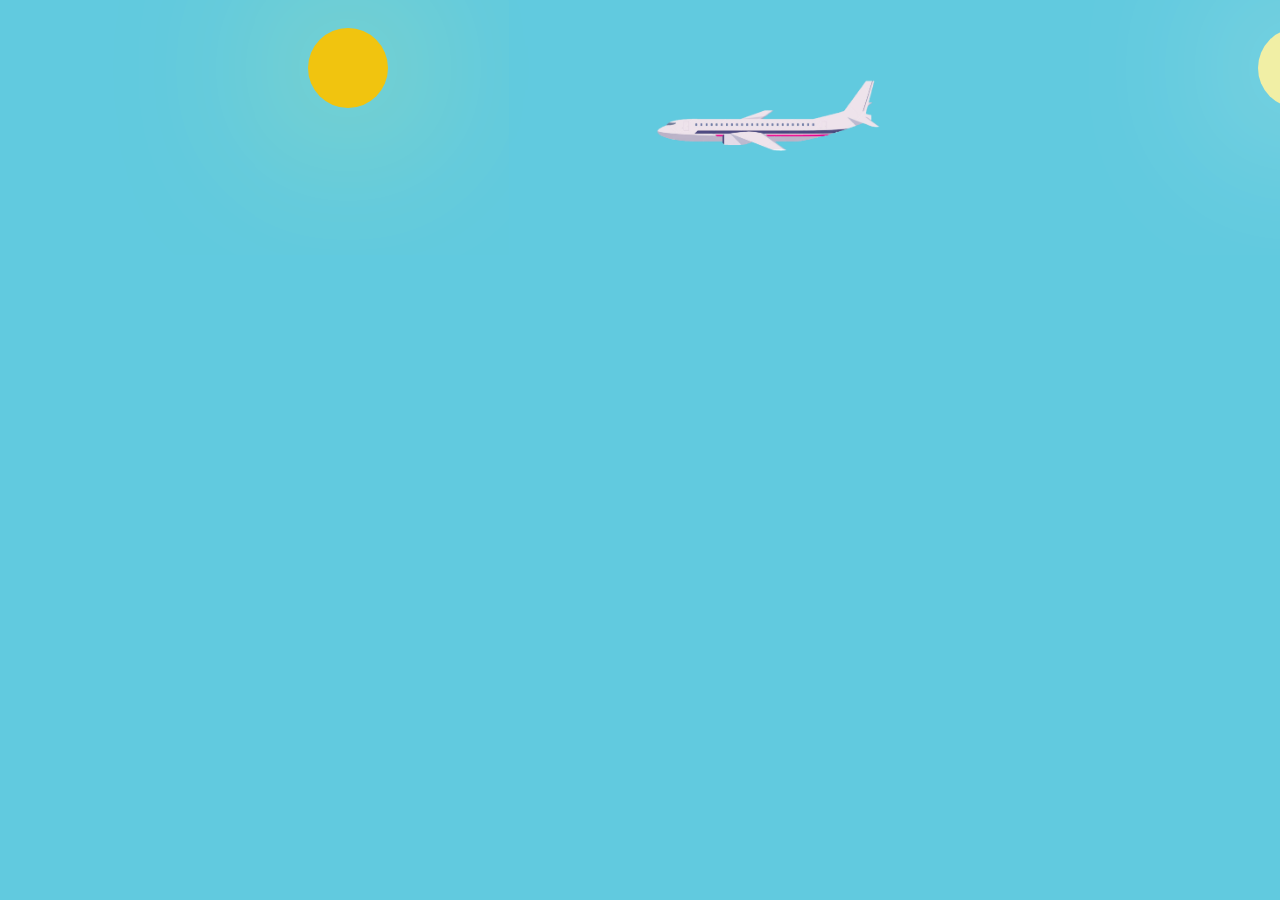
<file: air-plane/index.html>
<!DOCTYPE html>
<html lang="en">
  <head>
    <meta charset="UTF-8" />
    <meta http-equiv="X-UA-Compatible" content="IE=edge" />
    <meta name="viewport" content="width=device-width, initial-scale=1.0" />
    <title>Samalyot</title>
    <link rel="stylesheet" href="style.css" />
  </head>
  <body>
    <img src="./images/img-1.png" class="plane" />
    <img src="./images//img-2.png" class="cloud1" />
    <!-- <img src="images/img-1.png" class="cloud2" /> -->
    <img src="./images//img-2.png" class="cloud3" />
    <img src="./images//img-2.png" class="cloud4" />
    <img src="./images//img-2.png" class="cloud5" />
    <div class="sun"></div>
    <div class="moon"></div>
  </body>
</html>
</file>
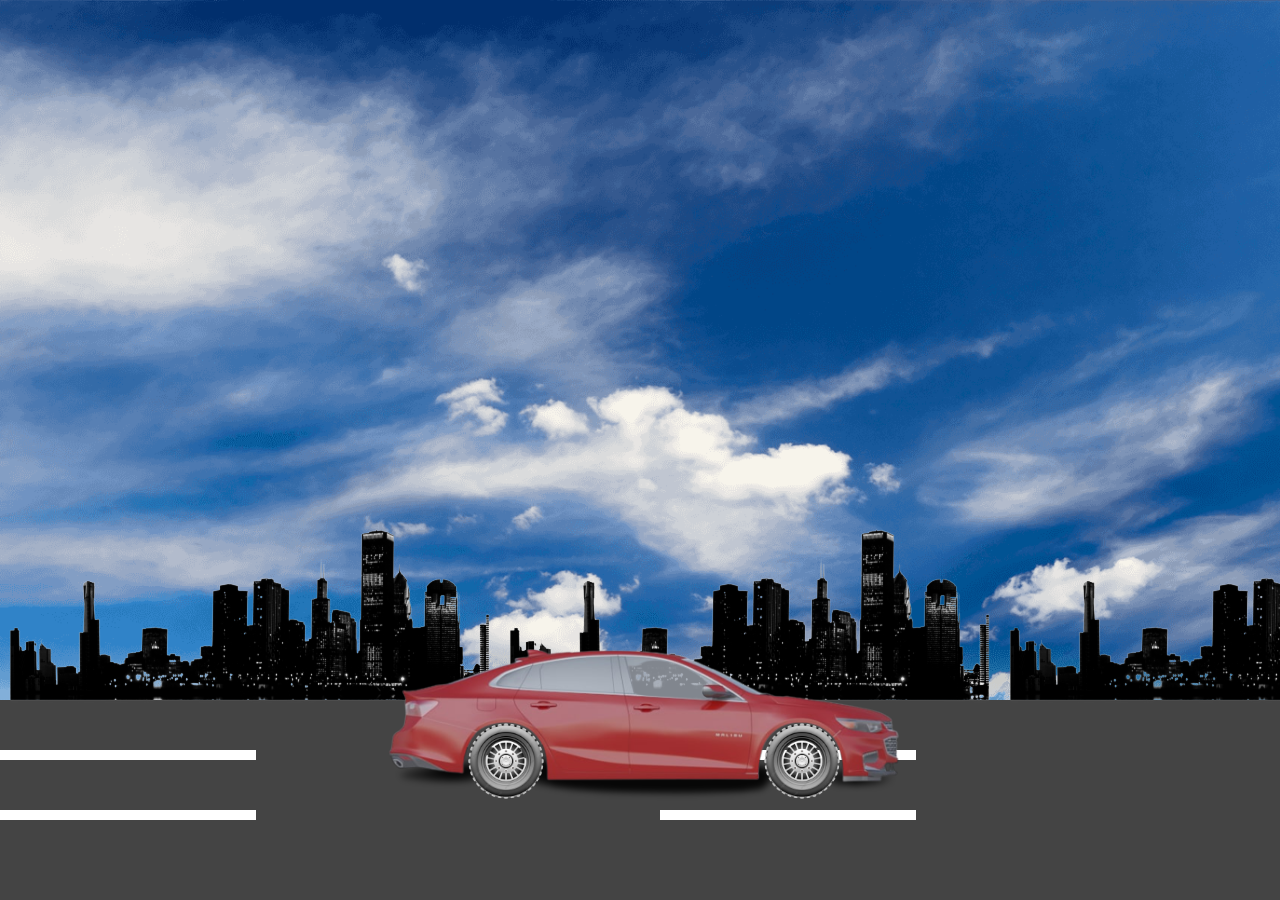
<file: car-2/index.html>
<!DOCTYPE html>
<html lang="en">
  <head>
    <meta charset="UTF-8" />
    <meta http-equiv="X-UA-Compatible" content="IE=edge" />
    <meta name="viewport" content="width=device-width, initial-scale=1.0" />
    <title>MAlibu</title>
    <link rel="stylesheet" href="style.css" />
  </head>
  <body>
    <div class="hello">
      <div class="higway">
        <div class="line">
          <span></span><span></span><span></span><span></span><span></span
          ><span></span><span></span><span></span><span></span><span></span
          ><span></span><span></span><span></span><span></span><span></span
          ><span></span><span></span><span></span><span></span><span></span>
        </div>
        <div class="line">
          <span></span><span></span><span></span><span></span><span></span
          ><span></span><span></span><span></span><span></span><span></span
          ><span></span><span></span><span></span><span></span><span></span
          ><span></span><span></span><span></span><span></span><span></span>
        </div>
      </div>
      <div class="city"></div>
    </div>

    <div class="car">
      <img src="./images/malibu2-removebg-preview.png" alt="" />
    </div>
    <div class="whell">
      <img src="./images//balon.png" alt="" class="old" />
      <img src="./images//balon.png" alt="" class="orqa" />
    </div>
  </body>
</html>
</file>
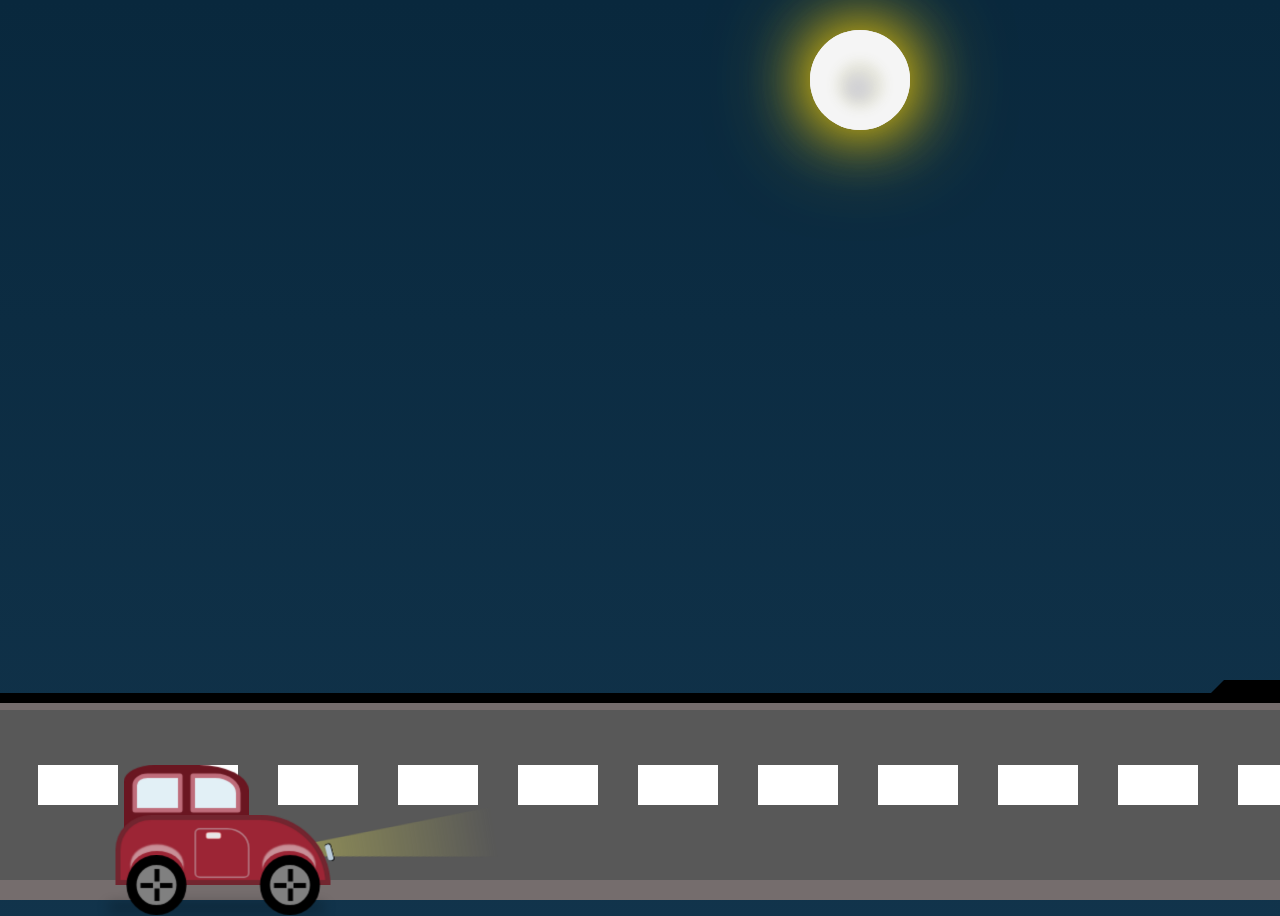
<file: car/index.html>
<!DOCTYPE html>
<html lang="en">
  <head>
    <meta charset="UTF-8" />
    <meta http-equiv="X-UA-Compatible" content="IE=edge" />
    <meta name="viewport" content="width=device-width, initial-scale=1.0" />
    <title>Jip</title>
    <link rel="stylesheet" href="style.css" />
  </head>
  <body>
    <div class="moon"></div>

    <div class="skyline">
      <div class="building1-shadow"></div>
      <div class="building1">
        <div class="building-left-half"></div>
        <div class="building-right-half"></div>
      </div>
    </div>
    <div class="road">
      <div class="road-top-half"></div>
      <div class="road-bottom-half"></div>
    </div>

    <div class="car-container">
      <div class="car-top1">
        <div class="window1"></div>
        <div class="window2"></div>
      </div>
      <div class="car-top2">
        <div class="door">
          <div class="door-knob"></div>
        </div>
      </div>
      <div class="car-bottom">
        <div class="wheel1-top"></div>
        <div class="wheel1">
          <div class="wheel-dot1"></div>
          <div class="wheel-dot2"></div>
          <div class="wheel-dot3"></div>
          <div class="wheel-dot4"></div>
        </div>

        <div class="wheel2-top"></div>
        <div class="wheel2">
          <div class="wheel-dot1"></div>
          <div class="wheel-dot2"></div>
          <div class="wheel-dot3"></div>
          <div class="wheel-dot4"></div>
        </div>
      </div>
    </div>
  </body>
</html>
</file>
<file: air-plane/style.css>
body {
  background-color: #61cadf;
  width: 100%;
  overflow: hidden;
  -webkit-animation: body 33.5s infinite linear;
  animation: body 33.5s infinite linear;
}
.sun {
  position: absolute;
  height: 80px;
  width: 80px;
  border-radius: 80px;
  background-color: #f1c40f;
  margin-top: 20px;
  margin-left: 300px;
  box-shadow: 0px 0px 180px 2px #ffff75;
  -webkit-animation: sun 33.5s infinite linear;
  animation: sun 33.5s infinite linear;
}
.moon {
  position: absolute;
  height: 80px;
  width: 80px;
  border-radius: 80px;
  background-color: #f1c40f;
  margin-top: 20px;
  margin-left: 300px;
  box-shadow: 0px 0px 180px 2px #ffff75;
  -webkit-animation: sun 33.5s infinite linear;
  animation: sun 33.5s infinite linear;
  background-color: #f1efa5;
  box-shadow: 0px 0px 180px 2px #ffffe7;
  -webkit-animation: none;
  animation: none;
  margin-left: 1250px;
  z-index: -2;
  -webkit-animation: moon 33.5s infinite linear;
  animation: moon 33.5s infinite linear;
}
.plane {
  margin-left: 50%;
  height: 80px;
  margin-top: 70px;
  position: absolute;
  z-index: 2;
  -webkit-animation: plane 6s infinite;
  animation: plane 6s infinite;
}
.cloud1 {
  height: 100px;
  float: right;
  margin-top: 20px;
  margin-right: 102%;
  -webkit-animation: clouds 10s infinite linear;
  animation: clouds 10s infinite linear;
}
.cloud2 {
  height: 100px;
  float: right;
  margin-right: 102%;
  -webkit-animation: clouds 10s infinite linear;
  animation: clouds 10s infinite linear;
  height: 70px;
  margin-top: 20px;
  margin-right: 115%;
  -webkit-animation: clouds 12s infinite linear;
  animation: clouds 12s infinite linear;
}
.cloud3 {
  height: 100px;
  float: right;
  margin-top: 20px;
  margin-right: 102%;
  -webkit-animation: clouds 10s infinite linear;
  animation: clouds 10s infinite linear;
  height: 80px;
  margin-right: 120%;
  -webkit-animation: clouds 11.5s infinite linear;
  animation: clouds 11.5s infinite linear;
}
.cloud4 {
  height: 100px;
  float: right;
  margin-top: 20px;
  margin-right: 102%;
  -webkit-animation: clouds 10s infinite linear;
  animation: clouds 10s infinite linear;
  height: 50px;
  margin-right: 110%;
  -webkit-animation: clouds 17s infinite linear;
  animation: clouds 17s infinite linear;
}
.cloud5 {
  height: 100px;
  float: right;
  margin-top: 20px;
  margin-right: 102%;
  -webkit-animation: clouds 10s infinite linear;
  animation: clouds 10s infinite linear;
  height: 30px;
  margin-right: 120%;
  -webkit-animation: clouds 31s infinite linear;
  animation: clouds 31s infinite linear;
}
/* animations */
/*******************************************/
@-webkit-keyframes clouds {
  from {
    transform: translateX(-5%);
  }
  to {
    transform: translateX(2900px);
  }
}
@keyframes clouds {
  from {
    transform: translateX(-5%);
  }
  to {
    transform: translateX(2900px);
  }
}
@-webkit-keyframes plane {
  0% {
    /**/
  }
  25% {
    margin-top: 85px;
  }
  50% {
    margin-left: 48%;
  }
  75% {
    margin-left: 46%;
    margin-top: 60px;
  }
  100% {
    margin-top: 70px;
    margin-left: 50%;
  }
}
@keyframes plane {
  0% {
    /**/
  }
  25% {
    margin-top: 85px;
  }
  50% {
    margin-left: 48%;
  }
  75% {
    margin-left: 46%;
    margin-top: 60px;
  }
  100% {
    margin-top: 70px;
    margin-left: 50%;
  }
}
@-webkit-keyframes body {
  0% {
    background-color: #69d2e7;
  }
  5% {
    background-color: #69d2e7;
  }
  25% {
    background-color: #1d2f41;
  }
  75% {
    background-color: #1d2f41;
  }
  100% {
    background-color: #69d2e7;
  }
}
@keyframes body {
  0% {
    background-color: #69d2e7;
  }
  5% {
    background-color: #69d2e7;
  }
  25% {
    background-color: #1d2f41;
  }
  75% {
    background-color: #1d2f41;
  }
  100% {
    background-color: #69d2e7;
  }
}
@-webkit-keyframes sun {
  0% {
    margin-top: 20px;
  }
  10% {
    margin-top: 20px;
  }
  30% {
    margin-top: 101%;
  }
  75% {
    margin-top: 101%;
  }
  100% {
    margin-top: 20px;
  }
}
@keyframes sun {
  0% {
    margin-top: 20px;
  }
  10% {
    margin-top: 20px;
  }
  30% {
    margin-top: 101%;
  }
  75% {
    margin-top: 101%;
  }
  100% {
    margin-top: 20px;
  }
}
@-webkit-keyframes moon {
  0% {
    margin-top: 101%;
  }
  25% {
    margin-top: 20px;
  }
  75% {
    margin-top: 20px;
  }
  100% {
    margin-top: 101%;
  }
}
@keyframes moon {
  0% {
    margin-top: 101%;
  }
  25% {
    margin-top: 20px;
  }
  75% {
    margin-top: 20px;
  }
  100% {
    margin-top: 101%;
  }
}
</file>
<file: car-2/style.css>
* {
  margin: 0;
  padding: 0;
  box-sizing: border-box;
}

.hello {
  height: 100vh;
  width: 100%;
  background-image: url(./images/Sky-PNG-Photos.png);
  background-size: cover;
  background-position: center;
  position: relative;
  overflow-x: hidden;
}

.higway {
  height: 200px;
  width: 1000%;
  display: block;
  background: #444;
  position: absolute;
  bottom: 0;
  left: 0;
  right: 0;
  z-index: 1;
  background-repeat: repeat-x;
  animation: higway 5s linear infinite;
}

.line {
  display: flex;
  height: 10px;
  width: 100%;
  justify-content: space-between;
  margin: 50px 0;
}

span {
  height: 100%;
  width: 2%;
  background-color: #fff;
}

@keyframes higway {
  100% {
    transform: translateX(-3500px);
  }
}

.city {
  height: 250px;
  width: 500%;
  background-image: url(./images/city.png);
  position: absolute;
  bottom: 175px;
  left: 0;
  right: 0;
  display: block;
  z-index: 1;
  background-repeat: repeat-x;
  animation: city 20s linear infinite;
}

@keyframes city {
  100% {
    transform: translateX(-1500px);
  }
}

.car {
  bottom: 0px;
  width: 600px;
  left: 50%;
  transform: translateX(-50%) rotate(0deg);
  position: absolute;
  z-index: 2;
}

.car img {
  width: 100%;
  animation: car 1s linear infinite;
}

@keyframes car {
  100% {
    transform: translateY(-1px);
  }
  50% {
    transform: translateY(1px);
  }
  0% {
    transform: translateY(-1px);
  }
}

.whell {
  left: 50%;
  bottom: 184px;
  transform: translateX(-50%);
  position: absolute;
  z-index: 2;
}

.whell img {
  width: 90px;
  height: 90px;
  animation: balon 1s linear infinite;
}

.old {
  left: 117px;
  position: absolute;
}

.orqa {
  left: -179px;
  position: absolute;
}

@keyframes balon {
  100% {
    transform: rotate(360deg); 
  }
}
</file>
<file: car/style.css>
html {
  box-sizing: border-box;
}
*,
*:before,
*:after {
  box-sizing: inherit;
}
body {
  overflow: hidden;
  height: 100vh;
  background: linear-gradient(
    180deg,
    #09283d,
    #1b415c,
    #29516c,
    #6e8ea5,
    #7cadd0,
    #7cadd0,
    #7cadd0,
    #7cadd0,
    #6e8ea5,
    #3a6583,
    #1a4461,
    #09283d
  );
  background-size: 2400% 2400%;
  animation: dayNight 60s ease infinite;
}

@keyframes dayNight {
  0% {
    background-position: 25% 0%;
  }
  50% {
    background-position: 76% 100%;
  }
  100% {
    background-position: 25% 0%;
  }
}
@keyframes driving {
  0% {
    left: -25%;
  }
  10% {
    bottom: 0%;
  }
  20% {
    transform: scale(0.5) rotateZ(-5deg);
    bottom: 5%;
  }
  25% {
    transform: scale(0.5) rotateZ(0deg);
  }
  40% {
    transform: scale(0.5) rotateZ(5deg);
  }
  50% {
    transform: scale(0.5) rotateZ(0deg);
  }
  100% {
    left: 110%;
    bottom: 10%;
    transform: scale(0.5) rotateZ(0deg);
  }
}
@keyframes road-moving {
  100% {
    transform: translate(-2400px);
  }
}
@keyframes wheelsRotation {
  100% {
    transform: rotate(360deg);
  }
}
@keyframes moon {
  50% {
    transform: translateY(-20px);
  }
  100% {
    transform: translate(80px, -140px);
  }
}
@keyframes sun-moon {
  from {
    transform: rotate(0deg);
  }
  to {
    transform: rotate(360deg);
  }
}
/*   CAR CONTAINER   */

.car-container {
  position: absolute;
  bottom: -10%;
  width: 430px;
  height: 300px;
  animation: driving 5s infinite linear;
  transform: scale(0.5);
}
.car-container:after {
  content: "";
  width: 426px;
  height: 1px;
  margin-top: 88px;
  display: block;
  position: absolute;
  left: -3%;
  z-index: -1;
  bottom: 0;
  box-shadow: 2px -15px 25px 2px #000000;
}
/*   WHEELS   */

.wheel1,
.wheel2 {
  width: 120px;
  height: 120px;
  background-color: grey;
  border-radius: 50%;
  border: 20px solid black;
  position: absolute;
  bottom: 0;
  animation: wheelsRotation 1s infinite linear;
}
.wheel1 {
  left: 5%;
}
.wheel1-top,
.wheel2-top {
  bottom: 48px;
  position: absolute;
  width: 106px;
  height: 80px;
  border-radius: 50%;
  z-index: 5;
  box-shadow: 0px 13px 3px 0px rgba(240, 240, 240, 0.53);
  transform: rotateX(180deg);
}
.wheel1-top {
  left: 7%;
}
.wheel2-top {
  right: 7%;
}
.wheel2 {
  right: 5%;
}
.wheel-dot1,
.wheel-dot2 {
  width: 10px;
  height: 25px;
  background-color: black;
  position: absolute;
}
.wheel-dot3,
.wheel-dot4 {
  width: 25px;
  height: 10px;
  background-color: black;
  position: absolute;
}
.wheel-dot1 {
  top: 10%;
  left: 45%;
}
.wheel-dot2 {
  bottom: 10%;
  left: 45%;
}
.wheel-dot3 {
  top: 45%;
  right: 10%;
}
.wheel-dot4 {
  top: 45%;
  left: 10%;
}
.door {
  width: 110px;
  height: 100px;
  border: 3px solid #b57a84;
  position: absolute;
  left: 36%;
  top: 16px;
  border-radius: 10% 40% 10% 10%;
}
.door-knob {
  width: 30px;
  height: 14px;
  background-color: #e8e6e6;
  border-radius: 30%;
  position: absolute;
  left: 20%;
  top: 5%;
  border: 1px solid lightcoral;
}
.car-top1 {
  border-radius: 25% 40% 0 0;
  background-color: #6a1621;
  max-width: 100%;
  width: 250px;
  height: 130px;
  position: absolute;
  top: 0;
  left: 4%;
}
.window1,
.window2 {
  background-color: #e2f0f6;
  border-radius: 5px;
  position: absolute;
  width: 40%;
  height: 60%;
  margin: 17px;
  border: 9px solid #bf6d7b;
}
.window1 {
  left: 0;
  border-top-left-radius: 30%;
}
.window2 {
  right: 0;
  border-top-right-radius: 50%;
}
.car-top2 {
  border-radius: 100px 200px 0 0;
  background-color: #25659c;
  border: 10px solid #72252f;
  background-color: #9c2535;
  max-width: 100%;
  width: 430px;
  height: 140px;
  position: absolute;
  bottom: 20%;
}
.road {
  width: 250%;
  height: 200px;
  background-color: #585858;
  border-top: 10px solid #756d6d;
  border-bottom: 20px solid #756d6d;
  position: absolute;
  bottom: 0%;
  margin-left: -10px;
  padding: 0;
}
.road::before {
  content: " ";
  position: absolute;
  z-index: 0;
  top: -17px;
  left: 0px;
  right: 0px;
  border: 5px solid black;
}
.road-top-half {
  height: 15px;
  width: 250%;
  position: absolute;
  left: -10%;
  top: 30px;
  border-top: 40px dashed white;
  margin-top: 25px;
  animation: road-moving 10s infinite linear;
  transition: all 3s linear;
}
.skyline {
  width: 100%;
  position: absolute;
  bottom: 205px;
  padding: 0;
  left: 110%;
  animation: road-moving 10s infinite linear;
  transition: all 8s linear;
}
.building1 {
  width: 220px;
  height: 450px;
  background-color: #211919;
  position: relative;
}
.building1-shadow {
  border-top: 15px solid transparent;
  border-right: 60px solid rgb(44, 37, 37);
  border-bottom: 15px solid #000;
  border-left: 15px solid transparent;
  height: 450px;
  width: 200px;
  position: absolute;
  left: -199px;
}
.building-left-half,
.building-right-half {
  height: 300px;
  width: 50px;
  position: absolute;
  top: 10px;
  border-left: 16px dashed #a9d2c7;
  border-right: 16px dashed rgba(255, 255, 0, 0.19);
  margin-top: 25px;
}
.building-left-half {
  left: 10px;
  padding: 25px;
}
.building-right-half {
  right: 10px;
  padding: 20px;
}
.moon {
  height: 100px;
  width: 100px;
  border-radius: 50%;
  background: rgb(207, 207, 212);
  margin: auto;
  box-shadow: 0 0 60px gold, 0 0 100px rgb(185, 160, 24),
    inset 0 5px 12px 26px #f5f5f5, inset -2px 8px 15px 36px #e6e6db;
  transition: 1s;
  transition: 1s;
  right: 370px;
  top: 30px;
  position: absolute;
  animation: sun-moon 40s 2s linear infinite;
  transform-origin: 50% 500px;
}

/*Headlights*/
.car-top1:after {
  width: 13px;
  height: 37px;
  background-color: #baccda;
  position: absolute;
  bottom: -63px;
  right: -168px;
  z-index: 10;
  content: " ";
  border-radius: 10px;
  border: 2px solid black;
  border-left-style: none;
  transform: rotate(-15deg);
}

.car-top2:after {
  position: absolute;
  bottom: 7px;
  right: -340px;
  content: " ";
  width: 0;
  height: 0;
  border-top: 20px solid transparent;
  border-bottom: 80px solid transparent;
  border-right: 500px solid rgba(191, 188, 87, 0.7);
  z-index: -1;
  -webkit-mask-box-image: -webkit-linear-gradient(left, black, transparent);
  -webkit-mask-box-image: -o-linear-gradient(left, black, transparent);
  -webkit-mask-box-image: linear-gradient(to right, black, transparent);
  transform: rotate(-9deg);
}
</file>
